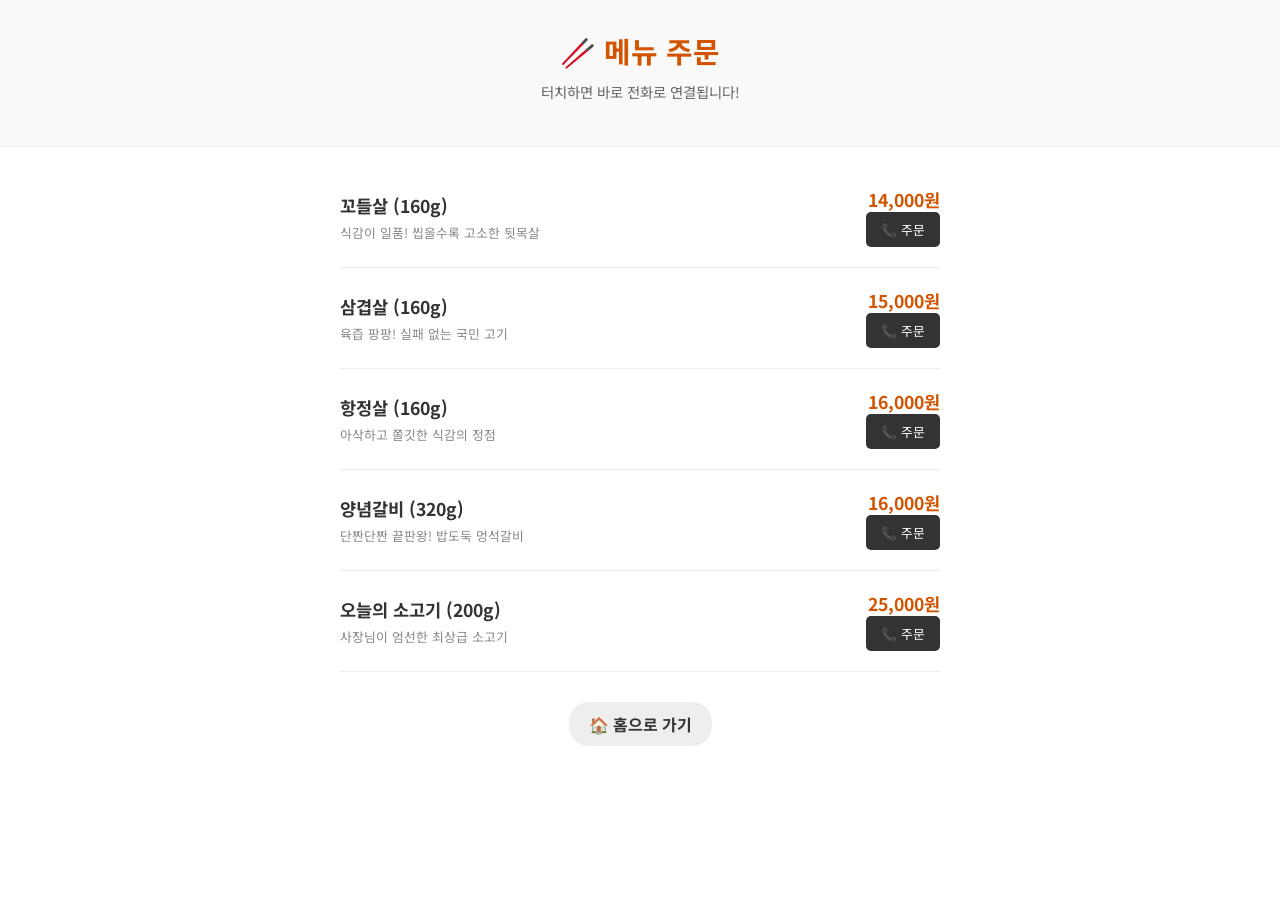
<file: index.html>
<!DOCTYPE html>
<html lang="ko">
<head>
    <meta charset="UTF-8">
    <meta name="viewport" content="width=device-width, initial-scale=1.0">
    <title>메뉴 주문 - 고기처럼0819</title>
    <link href="https://fonts.googleapis.com/css2?family=Noto+Sans+KR:wght@400;700&display=swap" rel="stylesheet">
    <style>
        body { font-family: 'Noto Sans KR', sans-serif; margin: 0; padding: 0; color: #333; background-color: #fff; }
        
        /* 헤더 디자인 */
        header { background-color: #f9f9f9; padding: 30px 20px; text-align: center; border-bottom: 1px solid #eee; }
        h1 { margin: 0; color: #d35400; font-size: 1.8em; }
        p.subtitle { margin-top: 10px; color: #666; font-size: 0.9em; }

        /* 메뉴 리스트 디자인 */
        .menu-container { max-width: 600px; margin: 0 auto; padding: 20px; }
        .menu-item { 
            display: flex; 
            justify-content: space-between; 
            align-items: center; 
            border-bottom: 1px solid #eee; 
            padding: 20px 0; 
        }
        .menu-info { display: flex; flex-direction: column; flex: 1; padding-right: 10px; }
        .menu-name { font-size: 1.1em; font-weight: bold; margin-bottom: 5px; }
        .menu-desc { font-size: 0.8em; color: #888; word-break: keep-all; }
        .menu-price { font-weight: bold; color: #d35400; font-size: 1.1em; min-width: 70px; text-align: right; }
        
        /* 주문 버튼 디자인 (핵심!) */
        .btn-call {
            display: inline-block;
            background-color: #333;
            color: white;
            padding: 8px 15px;
            border-radius: 5px;
            text-decoration: none;
            font-size: 0.8em;
            margin-left: 10px;
        }
        .btn-call:hover { background-color: #d35400; }

        /* 하단 홈 버튼 */
        .footer-btn { text-align: center; margin: 40px 0; }
        .btn-home { background-color: #eee; color: #333; padding: 10px 20px; text-decoration: none; border-radius: 20px; font-weight: bold; }
    </style>
</head>
<body>

    <header>
        <h1>🥢 메뉴 주문</h1>
        <p class="subtitle">터치하면 바로 전화로 연결됩니다!</p>
    </header>

    <section class="menu-container">
        
        <div class="menu-item">
            <div class="menu-info">
                <span class="menu-name">꼬들살 (160g)</span>
                <span class="menu-desc">식감이 일품! 씹을수록 고소한 뒷목살</span>
            </div>
            <div style="text-align: right;">
                <div class="menu-price">14,000원</div>
                <a href="tel:010-8697-1527" class="btn-call">📞 주문</a>
            </div>
        </div>

        <div class="menu-item">
            <div class="menu-info">
                <span class="menu-name">삼겹살 (160g)</span>
                <span class="menu-desc">육즙 팡팡! 실패 없는 국민 고기</span>
            </div>
            <div style="text-align: right;">
                <div class="menu-price">15,000원</div>
                <a href="tel:02-123-4567" class="btn-call">📞 주문</a>
            </div>
        </div>

        <div class="menu-item">
            <div class="menu-info">
                <span class="menu-name">항정살 (160g)</span>
                <span class="menu-desc">아삭하고 쫄깃한 식감의 정점</span>
            </div>
            <div style="text-align: right;">
                <div class="menu-price">16,000원</div>
                <a href="tel:02-123-4567" class="btn-call">📞 주문</a>
            </div>
        </div>

        <div class="menu-item">
            <div class="menu-info">
                <span class="menu-name">양념갈비 (320g)</span>
                <span class="menu-desc">단짠단짠 끝판왕! 밥도둑 멍석갈비</span>
            </div>
            <div style="text-align: right;">
                <div class="menu-price">16,000원</div>
                <a href="tel:02-123-4567" class="btn-call">📞 주문</a>
            </div>
        </div>

        <div class="menu-item">
            <div class="menu-info">
                <span class="menu-name">오늘의 소고기 (200g)</span>
                <span class="menu-desc">사장님이 엄선한 최상급 소고기</span>
            </div>
            <div style="text-align: right;">
                <div class="menu-price">25,000원</div>
                <a href="tel:02-123-4567" class="btn-call">📞 주문</a>
            </div>
        </div>

        <div class="footer-btn">
            <a href="index.html" class="btn-home">🏠 홈으로 가기</a>
        </div>

    </section>
</body>
</html>
</file>
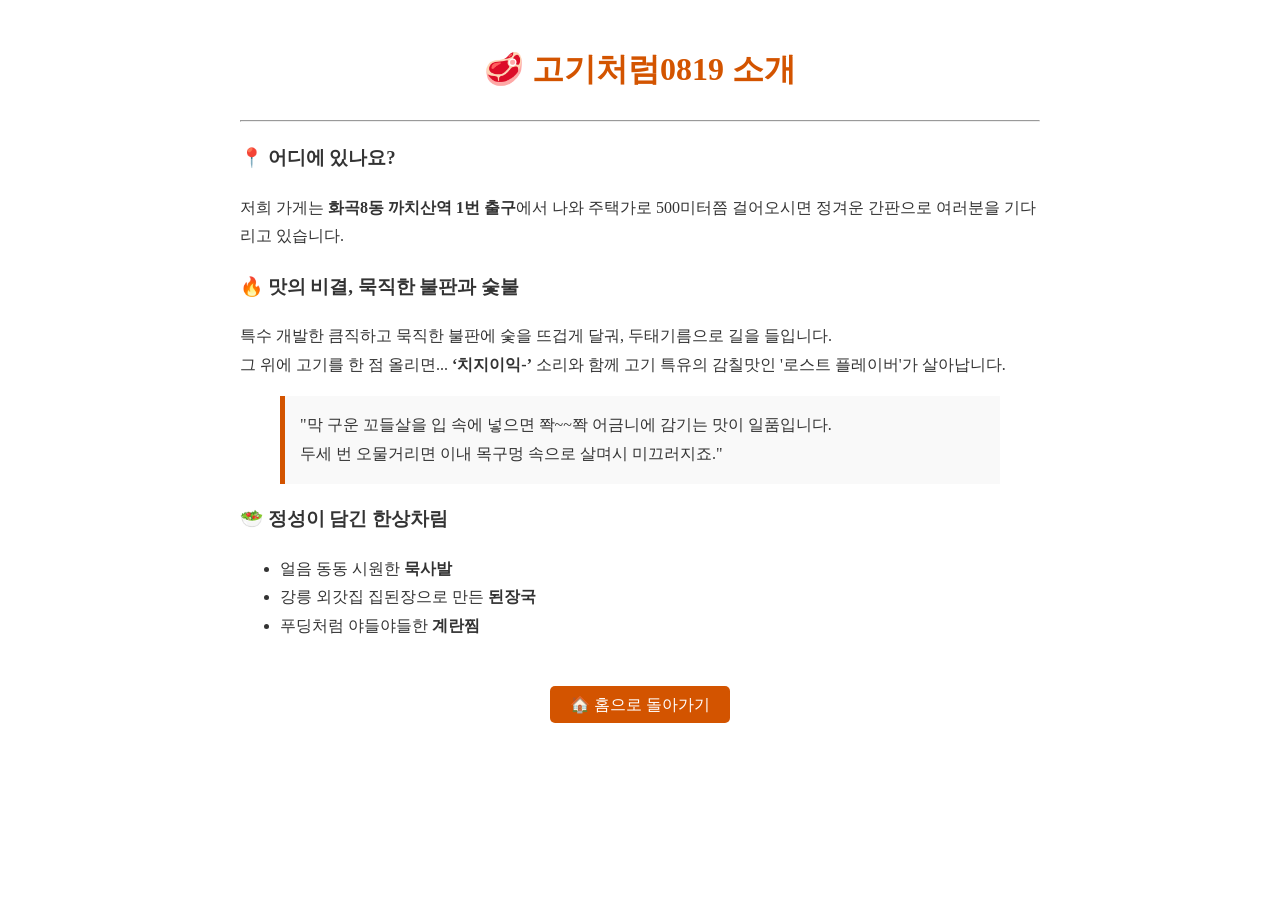
<file: about.html>
<!DOCTYPE html>
<html lang="ko">
<head>
    <meta charset="UTF-8">
    <title>고기처럼0819 - 가게 소개</title>
</head>
<body style="line-height: 1.8; color: #333; padding: 20px; max-width: 800px; margin: auto;">

    <h1 style="text-align: center; color: #d35400;">🥩 고기처럼0819 소개</h1>
    <hr>

    <h3>📍 어디에 있나요?</h3>
    <p>저희 가게는 <b>화곡8동 까치산역 1번 출구</b>에서 나와 주택가로 500미터쯤 걸어오시면 정겨운 간판으로 여러분을 기다리고 있습니다.</p>

    <h3>🔥 맛의 비결, 묵직한 불판과 숯불</h3>
    <p>특수 개발한 큼직하고 묵직한 불판에 숯을 뜨겁게 달궈, 두태기름으로 길을 들입니다. <br>
    그 위에 고기를 한 점 올리면... <b>‘치지이익-’</b> 소리와 함께 고기 특유의 감칠맛인 '로스트 플레이버'가 살아납니다.</p>

    <blockquote style="background: #f9f9f9; padding: 15px; border-left: 5px solid #d35400;">
        "막 구운 꼬들살을 입 속에 넣으면 쫙~~쫙 어금니에 감기는 맛이 일품입니다. <br>
        두세 번 오물거리면 이내 목구멍 속으로 살며시 미끄러지죠."
    </blockquote>

    <h3>🥗 정성이 담긴 한상차림</h3>
    <ul>
        <li>얼음 동동 시원한 <b>묵사발</b></li>
        <li>강릉 외갓집 집된장으로 만든 <b>된장국</b></li>
        <li>푸딩처럼 야들야들한 <b>계란찜</b></li>
    </ul>

    <p style="text-align: center; margin-top: 50px;">
        <a href="index.html" style="background: #d35400; color: white; padding: 10px 20px; text-decoration: none; border-radius: 5px;">🏠 홈으로 돌아가기</a>
    </p>

</body>
</html>
</file>
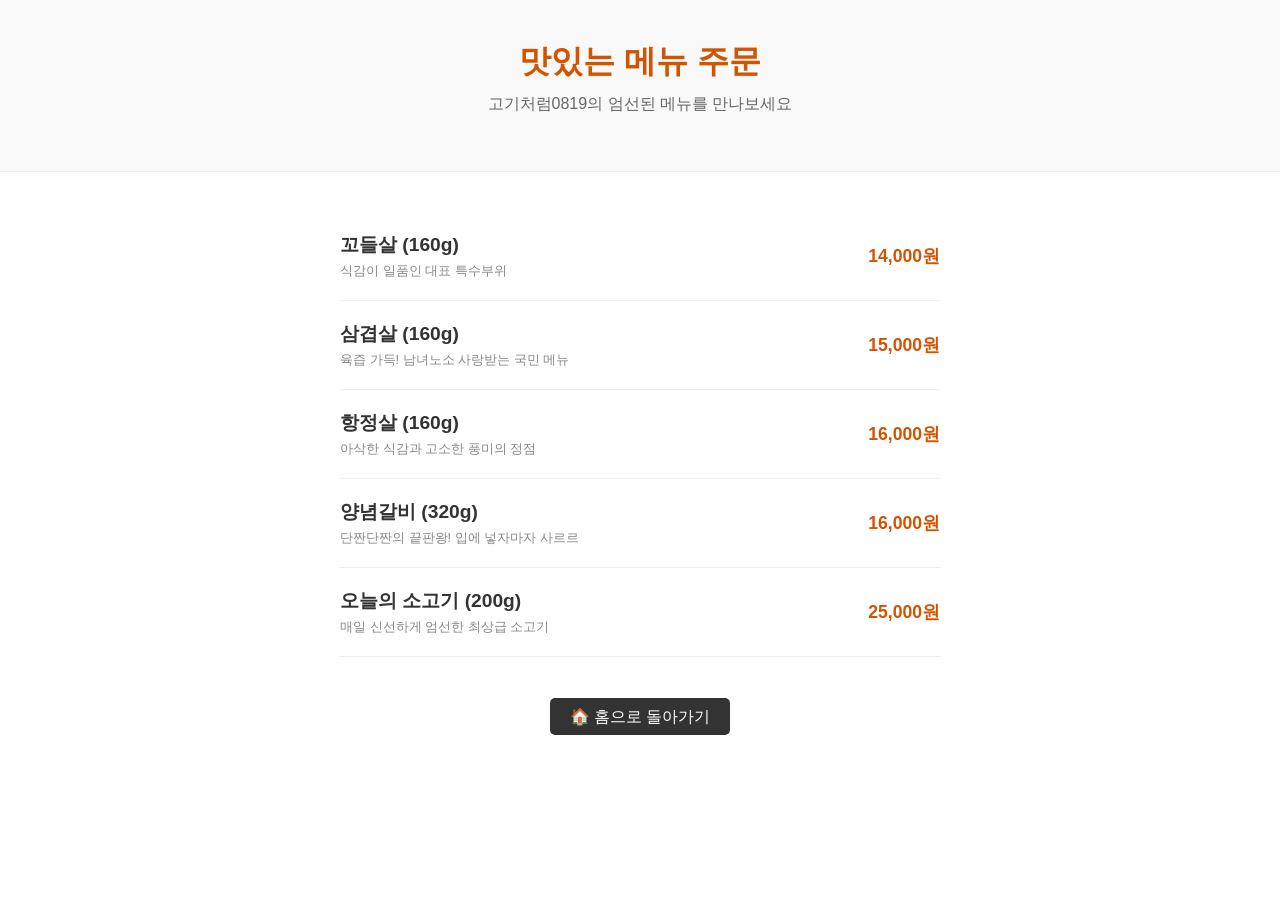
<file: menu.html>
<!DOCTYPE html>
<html lang="ko">
<head>
    <meta charset="UTF-8">
    <meta name="viewport" content="width=device-width, initial-scale=1.0">
    <title>고기처럼0819 - 메뉴 주문</title>
</head>
<body style="font-family: 'Noto Sans KR', sans-serif; margin: 0; padding: 0; color: #333;">

    <header style="background-color: #f9f9f9; padding: 40px 20px; text-align: center; border-bottom: 1px solid #eee;">
        <h1 style="margin: 0; color: #d35400;">맛있는 메뉴 주문</h1>
        <p style="margin-top: 10px; color: #666;">고기처럼0819의 엄선된 메뉴를 만나보세요</p>
    </header>

    <section style="max-width: 600px; margin: 0 auto; padding: 40px 20px;">
        
        <div style="display: flex; justify-content: space-between; align-items: center; border-bottom: 1px solid #eee; padding: 20px 0;">
            <div style="display: flex; flex-direction: column;">
                <span style="font-size: 1.2em; font-weight: bold; margin-bottom: 5px;">꼬들살 (160g)</span>
                <span style="font-size: 0.8em; color: #888;">식감이 일품인 대표 특수부위</span>
            </div>
            <span style="font-weight: bold; color: #d35400; font-size: 1.1em;">14,000원</span>
        </div>

        <div style="display: flex; justify-content: space-between; align-items: center; border-bottom: 1px solid #eee; padding: 20px 0;">
            <div style="display: flex; flex-direction: column;">
                <span style="font-size: 1.2em; font-weight: bold; margin-bottom: 5px;">삼겹살 (160g)</span>
                <span style="font-size: 0.8em; color: #888;">육즙 가득! 남녀노소 사랑받는 국민 메뉴</span>
            </div>
            <span style="font-weight: bold; color: #d35400; font-size: 1.1em;">15,000원</span>
        </div>

        <div style="display: flex; justify-content: space-between; align-items: center; border-bottom: 1px solid #eee; padding: 20px 0;">
            <div style="display: flex; flex-direction: column;">
                <span style="font-size: 1.2em; font-weight: bold; margin-bottom: 5px;">항정살 (160g)</span>
                <span style="font-size: 0.8em; color: #888;">아삭한 식감과 고소한 풍미의 정점</span>
            </div>
            <span style="font-weight: bold; color: #d35400; font-size: 1.1em;">16,000원</span>
        </div>

        <div style="display: flex; justify-content: space-between; align-items: center; border-bottom: 1px solid #eee; padding: 20px 0;">
            <div style="display: flex; flex-direction: column;">
                <span style="font-size: 1.2em; font-weight: bold; margin-bottom: 5px;">양념갈비 (320g)</span>
                <span style="font-size: 0.8em; color: #888;">단짠단짠의 끝판왕! 입에 넣자마자 사르르</span>
            </div>
            <span style="font-weight: bold; color: #d35400; font-size: 1.1em;">16,000원</span>
        </div>

        <div style="display: flex; justify-content: space-between; align-items: center; border-bottom: 1px solid #eee; padding: 20px 0;">
            <div style="display: flex; flex-direction: column;">
                <span style="font-size: 1.2em; font-weight: bold; margin-bottom: 5px;">오늘의 소고기 (200g)</span>
                <span style="font-size: 0.8em; color: #888;">매일 신선하게 엄선한 최상급 소고기</span>
            </div>
            <span style="font-weight: bold; color: #d35400; font-size: 1.1em;">25,000원</span>
        </div>

        <div style="text-align: center; margin-top: 50px;">
            <a href="index.html" style="background-color: #333; color: white; padding: 10px 20px; text-decoration: none; border-radius: 5px;">🏠 홈으로 돌아가기</a>
        </div>

    </section>
</body>
</html>
</file>
